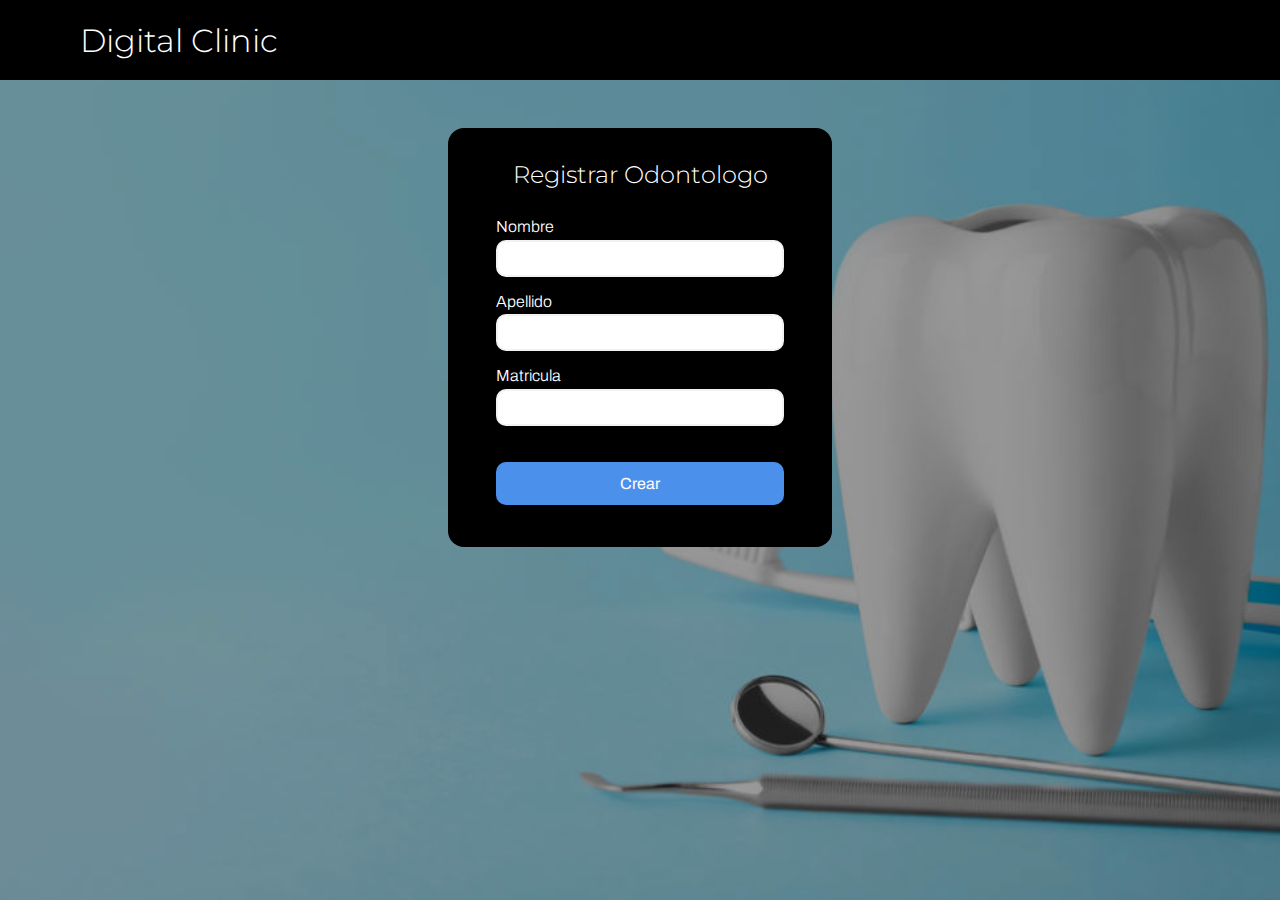
<file: src/main/resources/static/crearOdontologo.html>
<!DOCTYPE html>
<html lang="es">

<head>
  <meta charset="UTF-8">
  <meta http-equiv="X-UA-Compatible" content="IE=edge">
  <meta name="viewport" content="width=device-width, initial-scale=1.0">
  <title>Digital Clinic</title>
  <link rel="icon" type="image/x-icon" href="./assets/DH_Logo_Black.png">
  <meta name="description" content="Digital House CTD | Proyecto integrador | Backend I y II"/>


  <!-- ---------------- estilos compartidos de login y signup ---------------- -->
  <link rel="stylesheet" href="./css/loginSignupStyles.css">


  <!-- ---------------------- logica aplicada en register -------------------- -->
  <script src="./js/crearOdontologo.js"></script>
  <script src="./js/loaders.js"></script>

</head>

<body>
  <header class="container">
    <nav>
      <a href="/"><h1>Digital Clinic</h1></a>
    </nav>
  </header>

  <div class="container">
    <form>
      <div class="form-header">
        <h2>Registrar Odontologo</h2>
      </div>

      <label for="inputNombre">Nombre</label>
      <input id="inputNombre" type="text">

      <label for="inputApellido">Apellido</label>
      <input id="inputApellido" type="text">

      <label for="inputMatricula">Matricula</label>
      <input id="inputMatricula" type="number">

      <button type="submit">Crear </button>
    </form>

    
  </div>

</body>

</html>
</file>
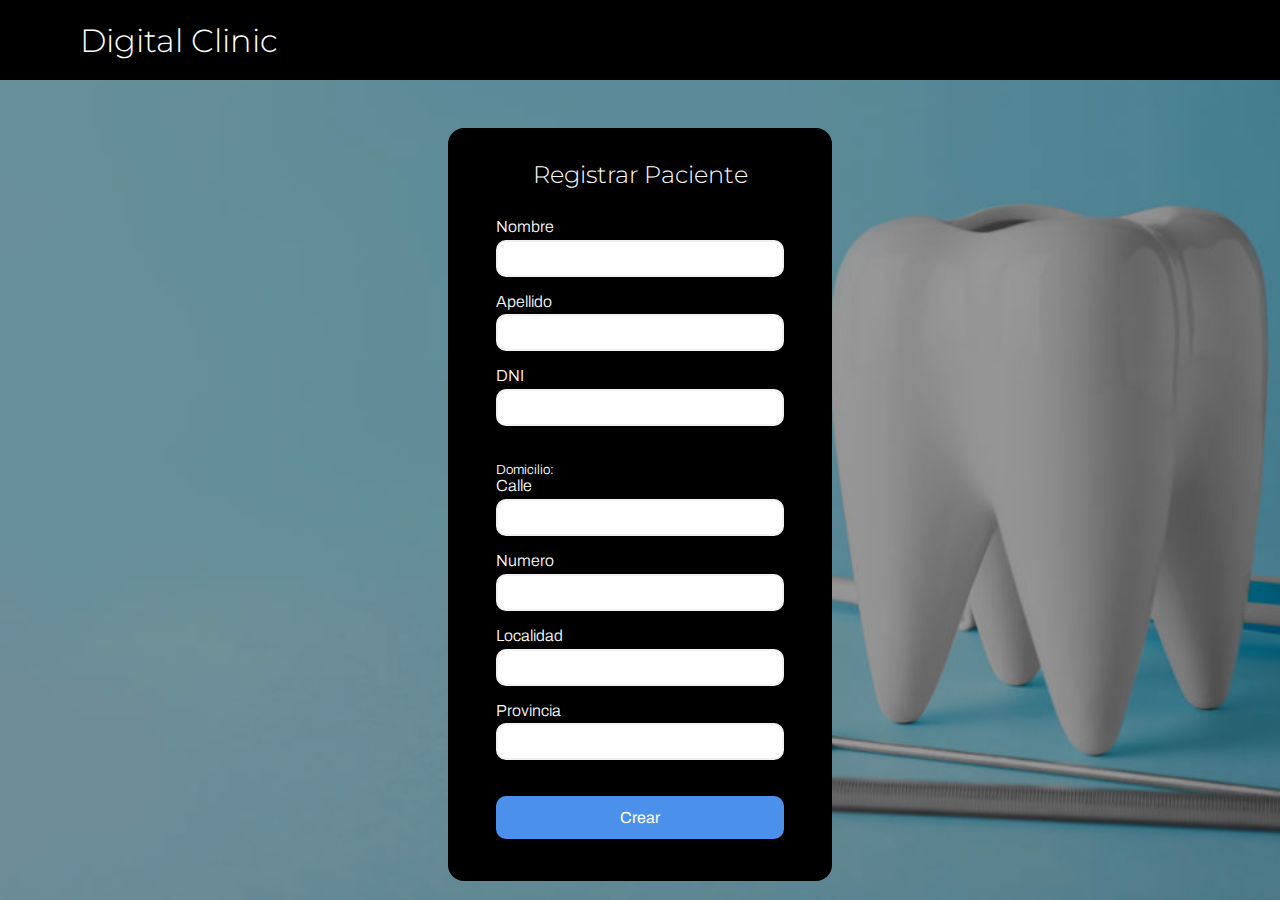
<file: src/main/resources/static/crearPaciente.html>
<!DOCTYPE html>
<html lang="es">

<head>
  <meta charset="UTF-8">
  <meta http-equiv="X-UA-Compatible" content="IE=edge">
  <meta name="viewport" content="width=device-width, initial-scale=1.0">
  <title>Digital Clinic</title>
  <link rel="icon" type="image/x-icon" href="./assets/DH_Logo_Black.png">
  <meta name="description" content="Digital House CTD | Proyecto integrador | Backend I y II"/>


  <!-- ---------------- estilos compartidos de login y signup ---------------- -->
  <link rel="stylesheet" href="./css/loginSignupStyles.css">


  <!-- ---------------------- logica aplicada en register -------------------- -->
  <script src="./js/crearPaciente.js"></script>
  <script src="./js/loaders.js"></script>

</head>

<body>
  <header class="container">
    <nav>
      <a href="/"><h1>Digital Clinic</h1></a>
    </nav>
  </header>

  <div class="container">
    <form>
      <div class="form-header">
        <h2>Registrar Paciente</h2>
      </div>

      <label for="inputNombre">Nombre</label>
      <input id="inputNombre" type="text">

      <label for="inputApellido">Apellido</label>
      <input id="inputApellido" type="text">

      <label for="inputDni">DNI</label>
      <input id="inputDni" type="text">

      <h5 style="margin-top:20px;">Domicilio:</h5>

      <label for="inputCalle">Calle</label>
      <input id="inputCalle" type="text">

      <label for="inputNumero">Numero</label>
      <input id="inputNumero" type="number">

      <label for="inputLocalidad">Localidad</label>
      <input id="inputLocalidad" type="text">
      
      <label for="inputProvincia">Provincia</label>
      <input id="inputProvincia" type="text">

      <button type="submit">Crear </button>
    </form>

    
  </div>

</body>

</html>
</file>
<file: src/main/resources/static/css/loginSignupStyles.css>
@import url('./globalStyles.css');

body {
    background-image: url('../assets/dentist.jfif');
    background-repeat: no-repeat;
    background-position: center;
    background-size: cover;
    /* capa sobre fondo */
    box-shadow: inset 0 0 0 1000px rgba(0, 0, 0, .4);

}

header {
    background-color: var(--negro);
    height: 5rem;
    margin-bottom: 3rem;
}

nav {
    padding: 1rem;
    height: 100%;
    display: flex;
    justify-content: space-between;
    align-items: center;
}
a{
    text-decoration: none;
    color: white;
}

nav h1 span {
    font-weight: 300;
    font-size: 1rem;
    color: var(--lila);
}
nav img {
    display: block;
    height: 80%;
}

.container {
    padding: 0 5%;
}

form {
    background-color: var(--negro);
    max-width: 24rem;
    margin: 0 auto;
    padding: 2rem 3rem;
    border-radius: 1rem;
    display: flex;
    flex-direction: column;
}


.form-header {
    display: flex;
    flex-direction: column;
    align-items: center;
    margin-bottom: 1rem;
}

.form-header h2 {
    margin-bottom: .8rem;
}

.form-header p {
    background-color: var(--lila);
    padding: .2rem 1rem;
}

form label {
    margin-bottom: .3rem;
}

form input, form select {
    border-radius: 10px;
    margin-bottom: 1rem;
    padding: 0.5rem 1rem;
    border: 2px solid var(--app-grey);
    font-size: 1rem;
}

form input:focus {
    outline: none;
    border: 2px solid var(--lila);
}

form button{
    background-color: var(--azul);
    color: white;
    padding: 0.8rem 0;
    border-radius: 10px;
    font-size: 1rem;
    font-weight: 400;
    transition: all 0.5s;
    margin:20px 0px 10px;
}
form button:hover{
    background-color: var(--azul-hover);
}

.ingresarA {
    padding: 1rem 0;
    text-align: center;
}

.ingresarA a {
    color: var(--lila);
}
.ingresarA a:hover{
    color: var(--azul);
}

/* Esta clase oculta el formulario */
.hidden {
    display: none;
}

/* Estilos del Spinner */
#contenedor-carga {
    width: 100%;
    height: 100%;
    z-index: 2;
    -webkit-transition: all 3s ease;
    transition: all 3s ease;
    background-color: whitesmoke;
}

#carga {
    border: 10px solid rgb(255, 255, 255);
    /* outline: 1px solid lightgray; */
    /* border-top-color: var(--app-grey); */
    border-bottom-color: transparent;
    position: absolute;
    top: 0;
    bottom: 0;
    left: 0;
    right: 0;
    margin: auto;
    height: 50px;
    width: 50px;
    border-radius: 100%;
    -webkit-animation: girar 1.5s linear infinite;
    animation: girar 1.5s linear infinite;
}

/* Animación del spinner */
@-webkit-keyframes girar {
    from {
        -webkit-transform: rotate(0deg);
        transform: rotate(0deg);
    }
    to {
        -webkit-transform: rotate(360deg);
        transform: rotate(360deg);
    }
}

@keyframes girar {
    from {
        -webkit-transform: rotate(0deg);
        transform: rotate(0deg);
    }
    to {
        -webkit-transform: rotate(360deg);
        transform: rotate(360deg);
    }
}
</file>
